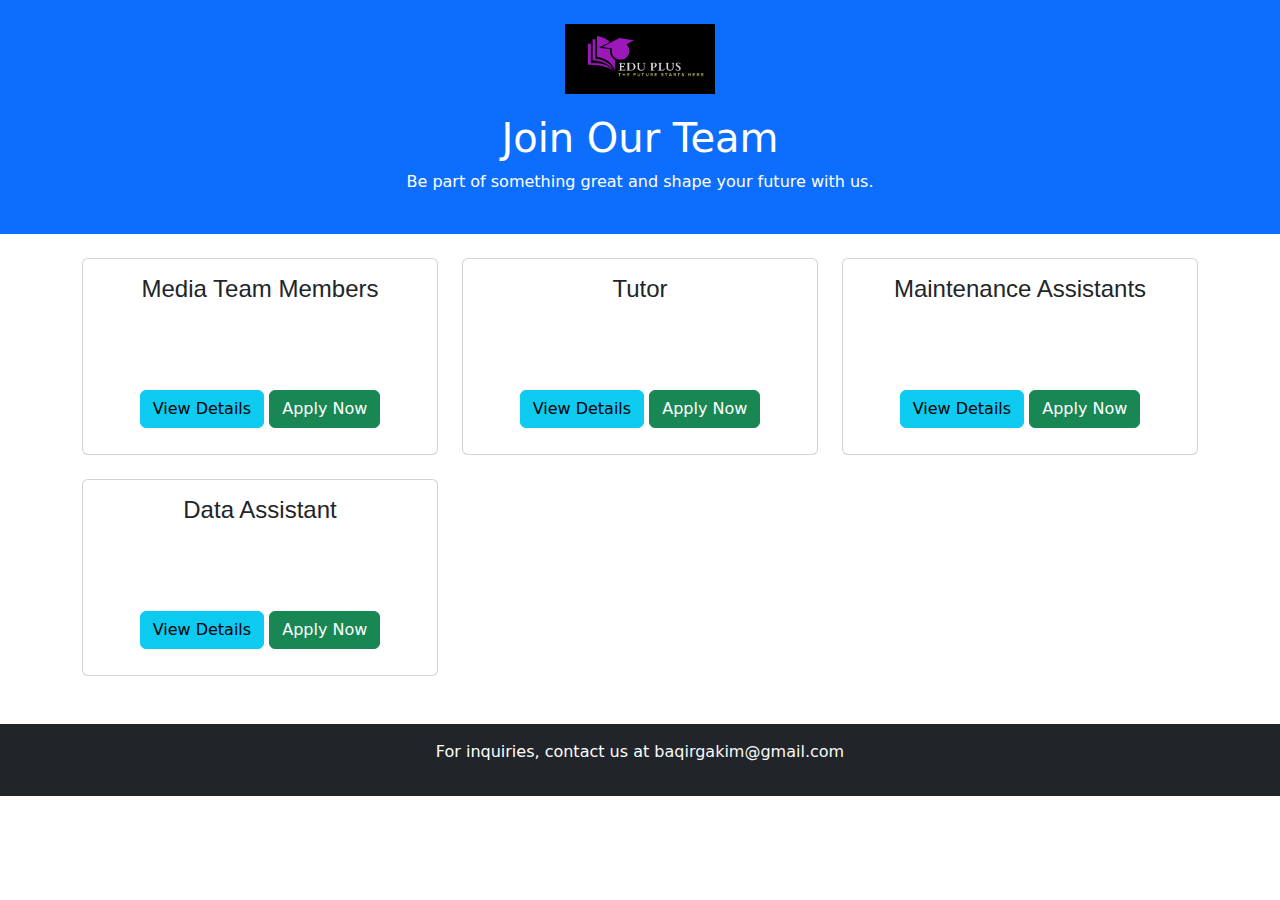
<file: career.html>
<!DOCTYPE html>
<html lang="en">
<head>
    <title>Career | Join Our Team</title>
    <link rel="stylesheet" href="stylesdata.css">
    <link rel="stylesheet" href="https://cdnjs.cloudflare.com/ajax/libs/bootstrap/5.3.0/css/bootstrap.min.css">
    <script src="https://cdnjs.cloudflare.com/ajax/libs/bootstrap/5.3.0/js/bootstrap.bundle.min.js" defer></script>
    <script src="scriptdata.js" defer></script>
</head>
<body>
    <!-- Header Section with Logo -->
    <header class="bg-primary text-white text-center py-4">
        <img src="logo.png" alt="EDU PLUS Logo" class="logo" style="max-width: 150px; margin-bottom: 20px;">
        <h1>Join Our Team</h1>
        <p>Be part of something great and shape your future with us.</p>
    </header>

    <section class="container my-4">
        <div class="row">
            <!-- Media Team -->
            <div class="col-md-4 mb-4">
                <div class="card text-center custom-card">
                    <div class="card-body">
                        <h3 class="card-title">Media Team Members</h3>
                        <p class="card-text">Create compelling content and manage digital platforms.</p>
                        <a href="media.html" class="btn btn-info">View Details</a>
                        <button class="btn btn-success apply-btn" onclick="applyNow('Media Team')">Apply Now</button>
                    </div>
                </div>
            </div>
            <!-- Tutor -->
            <div class="col-md-4 mb-4">
                <div class="card text-center custom-card">
                    <div class="card-body">
                        <h3 class="card-title">Tutor</h3>
                        <p class="card-text">Inspire students and help them excel in their studies.</p>
                        <a href="tutor.html" class="btn btn-info">View Details</a>
                        <button class="btn btn-success apply-btn" onclick="applyNow('Tutor')">Apply Now</button>
                    </div>
                </div>
            </div>
            <!-- Maintenance Assistants -->
            <div class="col-md-4 mb-4">
                <div class="card text-center custom-card">
                    <div class="card-body">
                        <h3 class="card-title">Maintenance Assistants</h3>
                        <p class="card-text">Ensure our workplace remains functional and efficient.</p>
                        <a href="maintenance.html" class="btn btn-info">View Details</a>
                        <button class="btn btn-success apply-btn" onclick="applyNow('Maintenance Assistant')">Apply Now</button>
                    </div>
                </div>
            </div>
            <!-- Data Assistant -->
            <div class="col-md-4 mb-4">
                <div class="card text-center custom-card">
                    <div class="card-body">
                        <h3 class="card-title">Data Assistant</h3>
                        <p class="card-text">Assist in managing data and ensuring accuracy in reporting.</p>
                        <a href="data-assistant.html" class="btn btn-info">View Details</a>
                        <button class="btn btn-success apply-btn" onclick="applyNow('Data Assistant')">Apply Now</button>
                    </div>
                </div>
            </div>
        </div>
    </section>

    <footer class="bg-dark text-white text-center py-3">
        <p>For inquiries, contact us at <a href="mailto:baqirgakim@gmail.com" class="text-light">baqirgakim@gmail.com</a></p>
    </footer>
</body>
</html>
</file>
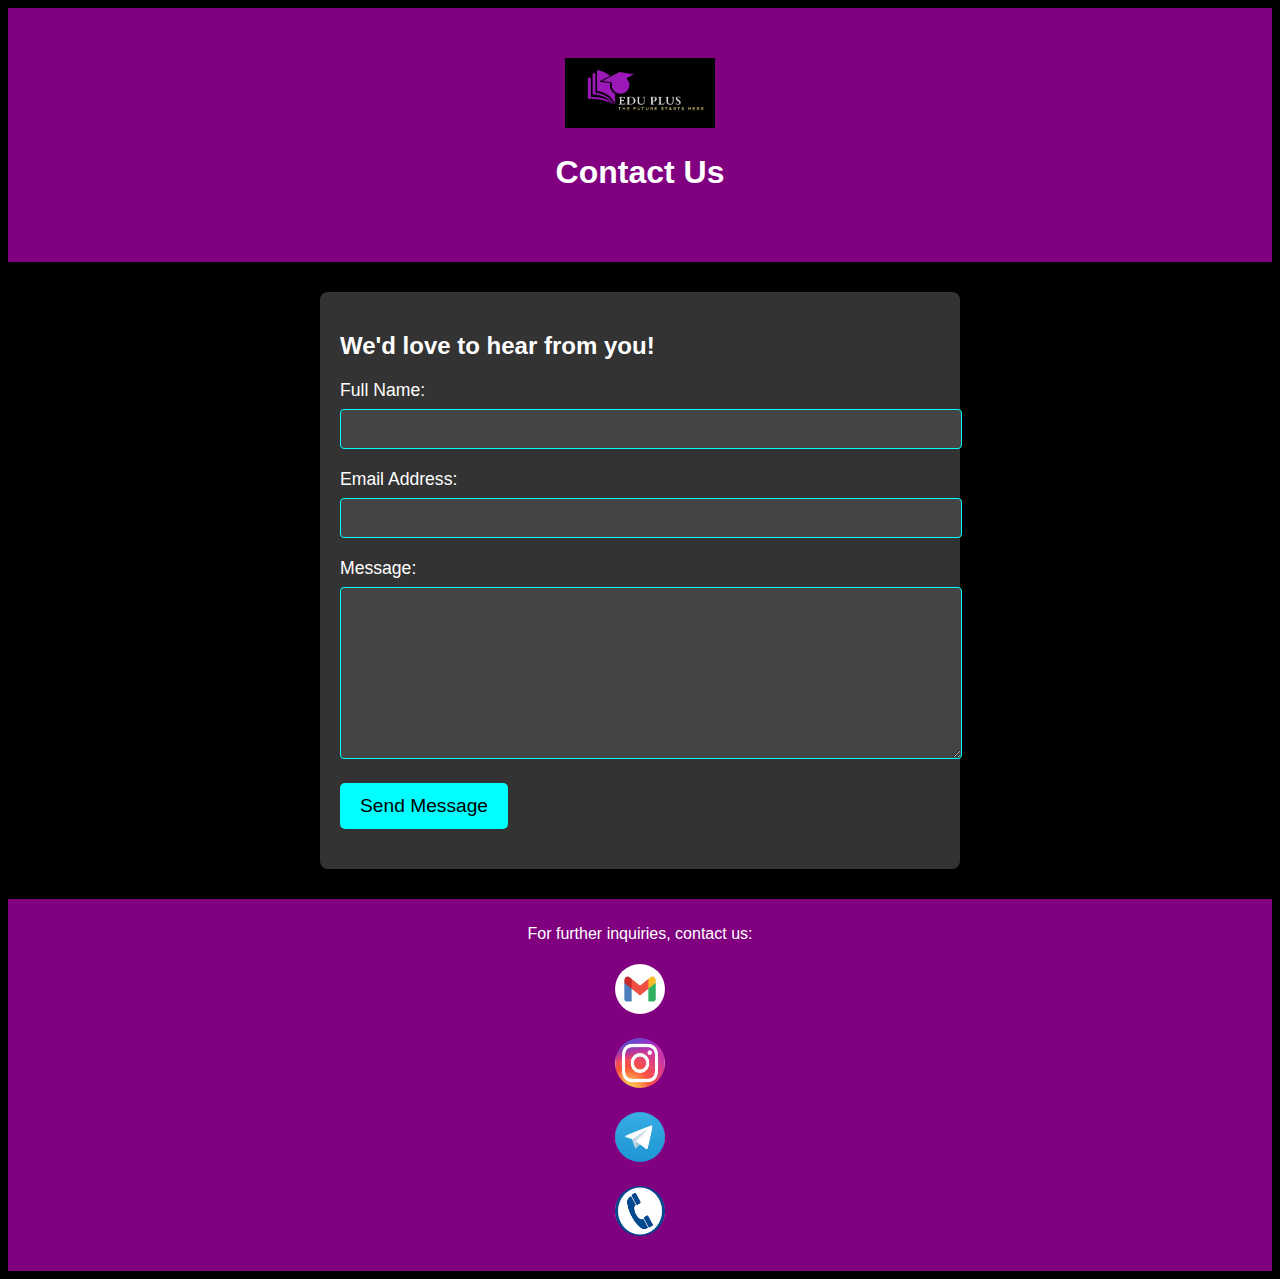
<file: contact.html>
<!DOCTYPE html>
<html lang="en">
<head>
    <meta charset="UTF-8">
    <meta name="viewport" content="width=device-width, initial-scale=1.0">
    <title>Contact Us - EDU PLUS</title>
    <link rel="stylesheet" href="contact.css"> <!-- Link to the CSS File -->
    <script src="contact.js" defer></script> <!-- Link to the JS File -->
</head>
<body>

<header>
    <img src="logo.png" alt="EDU PLUS Logo">
    <h1>Contact Us</h1>
</header>

<div class="contact-form">
    <h2>We'd love to hear from you!</h2>
    <form id="contactForm">
        <div class="form-group">
            <label for="name">Full Name:</label>
            <input type="text" id="name" name="name" required>
        </div>
        <div class="form-group">
            <label for="email">Email Address:</label>
            <input type="email" id="email" name="email" required>
        </div>
        <div class="form-group">
            <label for="message">Message:</label>
            <textarea id="message" name="message" required></textarea>
        </div>
        <div class="form-group">
            <button type="submit">Send Message</button>
        </div>
    </form>
</div>

<footer>
    <p>For further inquiries, contact us:</p>
    <ul>
        <li>
            <a href="mailto:baqirgakim@gmail.com">
                <img src="gmail.png" alt="Gmail" class="social-icon">
            </a>
        </li>
        <li>
            <a href="https://www.instagram.com/accounts/login/?hl=en" target="_blank">
                <img src="download.jfif" alt="Instagram" class="social-icon">
            </a>
        </li>
        <li>
            <a href="https://t.me/rr" target="_blank">
                <img src="telegram.jfif" alt="Telegram" class="social-icon">
            </a>
        </li>
        <li>
            <a href="tel:+601234567890">
                <img src="phone.png" alt="Phone" class="social-icon">
            </a>
        </li>
    </ul>
</footer>

</body>
</html>
</file>
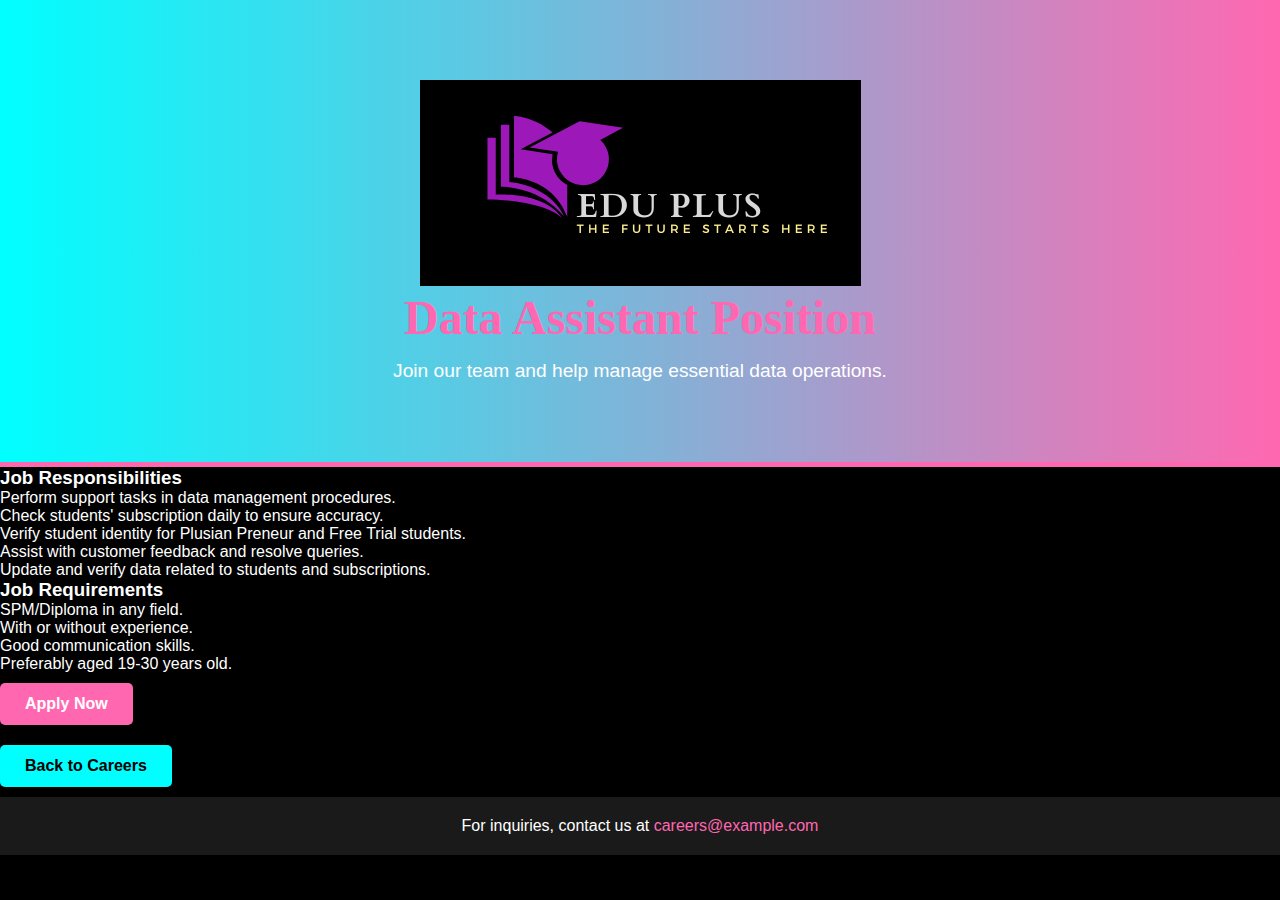
<file: data-assistant.html>
<!DOCTYPE html>
<html lang="en">
<head>
    <title>Data Assistant | MCPlus Careers</title>
    <link rel="stylesheet" href="stylesdata.css">
    <script src="scriptdata.js" defer></script>
</head>
<body>
    <!-- Header Section -->
    <header class="hero-section bg-gradient text-white text-center py-5">
        <div class="container">
            <img src="logo.png" alt="EDUPLUS Logo" class="logo">
            <h1>Data Assistant Position</h1>
            <p>Join our team and help manage essential data operations.</p>
        </div>
    </header>

    <!-- Job Details Section -->
    <section class="container my-4">
        <div class="row">
            <!-- Job Responsibilities -->
            <div class="col-md-6">
                <h3>Job Responsibilities</h3>
                <ul>
                    <li>Perform support tasks in data management procedures.</li>
                    <li>Check students' subscription daily to ensure accuracy.</li>
                    <li>Verify student identity for Plusian Preneur and Free Trial students.</li>
                    <li>Assist with customer feedback and resolve queries.</li>
                    <li>Update and verify data related to students and subscriptions.</li>
                </ul>
            </div>

            <!-- Job Requirements -->
            <div class="col-md-6">
                <h3>Job Requirements</h3>
                <ul>
                    <li>SPM/Diploma in any field.</li>
                    <li>With or without experience.</li>
                    <li>Good communication skills.</li>
                    <li>Preferably aged 19-30 years old.</li>
                </ul>
            </div>
        </div>

        <!-- Apply Now Button -->
        <div class="text-center mt-4">
            <button class="btn btn-success" onclick="applyNow()">Apply Now</button>
        </div>

        <!-- Back to Careers Button -->
        <div class="text-center mt-4">
            <a href="career.html" class="btn btn-turquoise">Back to Careers</a>
        </div>
    </section>

    <!-- Footer Section -->
    <footer class="footer bg-dark text-white text-center py-3">
        <p>For inquiries, contact us at <a href="mailto:careers@example.com" class="text-light">careers@example.com</a></p>
    </footer>
</body>
</html>
</file>
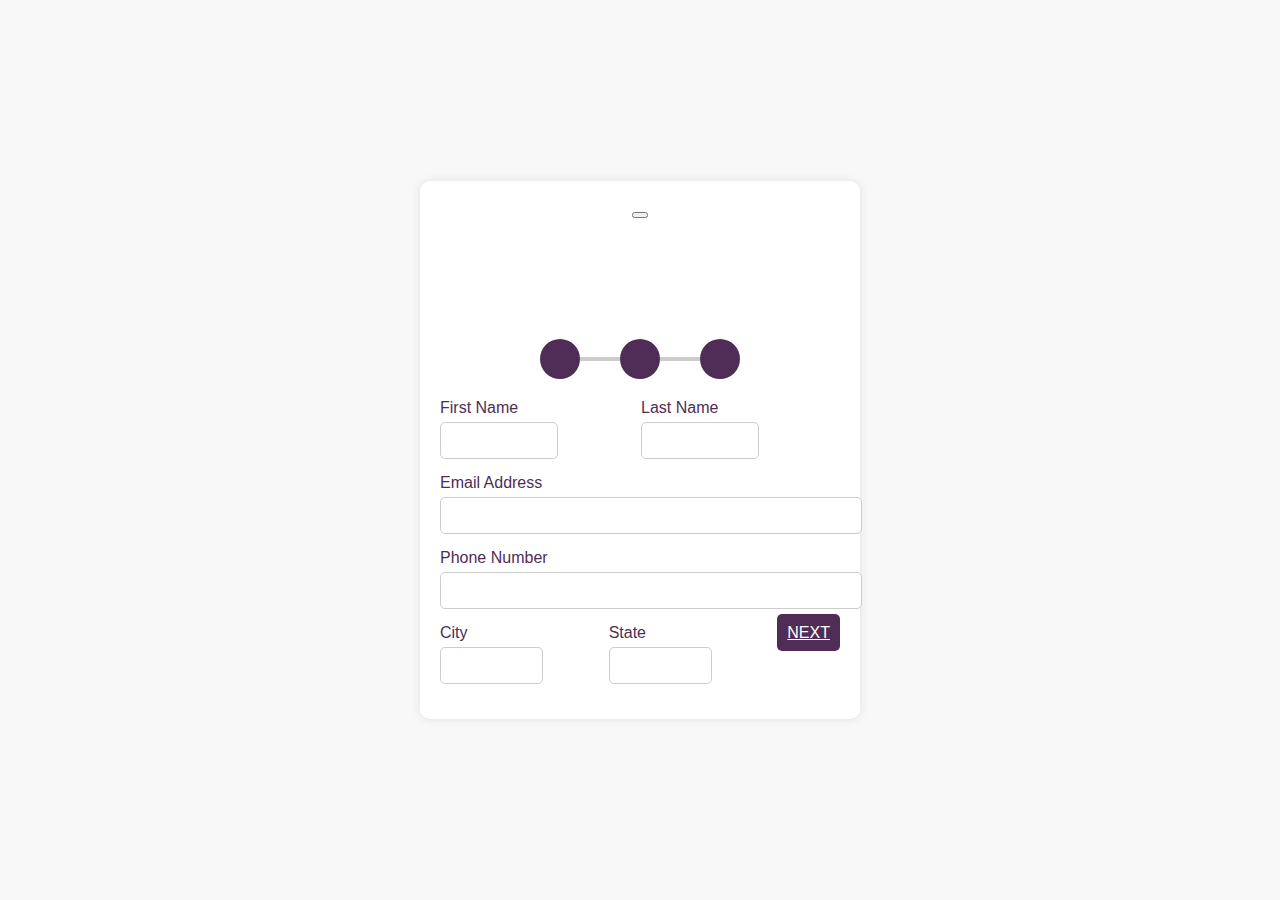
<file: indexpayment.html>
<!DOCTYPE html>
<html lang="en">
  <head>
    <meta charset="UTF-8" />
    <meta name="viewport" content="width=device-width, initial-scale=1.0" />
    <title>Shipping Information</title>
    <link rel="stylesheet" href="payment.css" />
    <style>
        body {
            font-family: Arial, sans-serif;
            display: flex;
            justify-content: center;
            align-items: center;
            height: 100vh;
            background-color: #f8f8f8;
        }
        .container {
            width: 400px;
            background: white;
            padding: 20px;
            border-radius: 10px;
            box-shadow: 0 0 10px rgba(0, 0, 0, 0.1);
            text-align: center;
        }
        .progress-bar {
            display: flex;
            align-items: center;
            justify-content: center;
            margin-bottom: 20px;
        }
        .step {
            background-color: #4f2d56;
            color: white;
            width: 40px;
            height: 40px;
            display: flex;
            align-items: center;
            justify-content: center;
            border-radius: 50%;
        }
        .line {
            height: 4px;
            width: 40px;
            background-color: #ccc;
        }
        .form-group {
            margin-bottom: 15px;
            text-align: left;
        }
        label {
            display: block;
            margin-bottom: 5px;
            color: #4f2d56;
        }
        input {
            width: 100%;
            padding: 10px;
            border: 1px solid #ccc;
            border-radius: 5px;
        }
        .row {
            display: flex;
            justify-content: space-between;
        }
        .row input {
            width: 48%;
        }
        .btn {
            width: 100%;
            padding: 10px;
            background-color: #4f2d56;
            color: white;
            border: none;
            border-radius: 5px;
            cursor: pointer;
        }
        .btn:hover {
            background-color: #3e2042;
        }
    </style>
  </head>
  <body>
    <div class="container">
      <button class="back-btn"><i class="bx bx-arrow-back"></i></button>
      <h1>Shipping Information</h1>
      <h3>Step 1 of 3</h3>

      <div class="progress-bar">
        <div class="step"><i class="bx bxs-map"></i></div>
        <div class="line"></div>
        <div class="step active"><i class="bx bxs-credit-card"></i></div>
        <div class="line"></div>
        <div class="step"><i class="bx bxs-truck"></i></div>
      </div>
      
      <form>
          <div class="row">
              <div class="form-group">
                  <label for="first-name">First Name</label>
                  <input type="text" id="first-name" name="first-name" required>
              </div>
              <div class="form-group">
                  <label for="last-name">Last Name</label>
                  <input type="text" id="last-name" name="last-name" required>
              </div>
          </div>
          <div class="form-group">
              <label for="email">Email Address</label>
              <input type="email" id="email" name="email" required>
          </div>
          <div class="form-group">
              <label for="phone">Phone Number</label>
              <input type="tel" id="phone" name="phone" required>
          </div>
          <div class="row">
              <div class="form-group">
                  <label for="city">City</label>
                  <input type="text" id="city" name="city" required>
              </div>
              <div class="form-group">
                  <label for="state">State</label>
                  <input type="text" id="state" name="state" required>
              </div>
          <div class="buttons">
            <a href="payment.html" class="btn">NEXT</a>
         </div>
      </form>
    </div>
  </body>
</html>
</file>
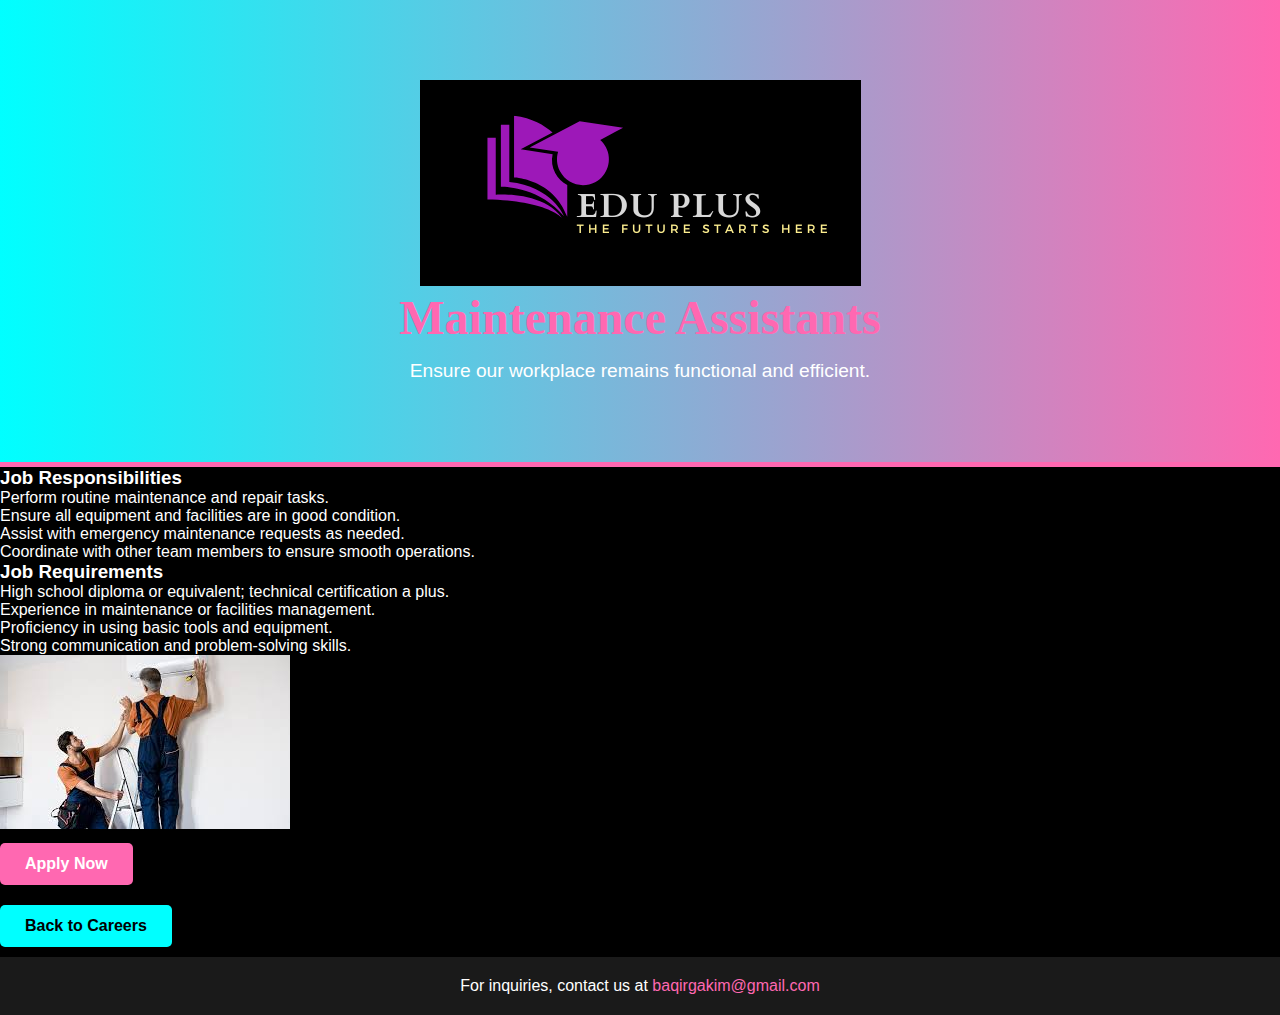
<file: maintenance.html>
<!DOCTYPE html>
<html lang="en">
<head>

    <title>Maintenance Assistants | MCPlus Careers</title>
    <link rel="stylesheet" href="stylesdata.css">
    <script src="scriptdata.js" defer></script>
</head>
<body>
    <!-- Header Section -->
    <header class="hero-section bg-purple text-white text-center py-5">
        <div class="container">
            <img src="logo.png" alt="EDU PLUS Logo" class="logo">
            <h1>Maintenance Assistants</h1>
            <p>Ensure our workplace remains functional and efficient.</p>
        </div>
    </header>

    <!-- Job Details Section -->
    <section class="container my-4">
        <div class="row">
            <!-- Job Responsibilities -->
            <div class="col-md-6">
                <h3>Job Responsibilities</h3>
                <ul>
                    <li>Perform routine maintenance and repair tasks.</li>
                    <li>Ensure all equipment and facilities are in good condition.</li>
                    <li>Assist with emergency maintenance requests as needed.</li>
                    <li>Coordinate with other team members to ensure smooth operations.</li>
                </ul>
            </div>

            <!-- Job Requirements -->
            <div class="col-md-6">
                <h3>Job Requirements</h3>
                <ul>
                    <li>High school diploma or equivalent; technical certification a plus.</li>
                    <li>Experience in maintenance or facilities management.</li>
                    <li>Proficiency in using basic tools and equipment.</li>
                    <li>Strong communication and problem-solving skills.</li>
                </ul>
            </div>
        </div>

        <!-- Maintenance Image -->
        <div class="text-center my-4">
            <img src="maintain.jfif" alt="Maintenance Image" class="maintenance-image img-fluid">
        </div>

        <!-- Apply Now Button -->
        <div class="text-center mt-4">
            <button class="btn btn-success" onclick="applyNow()">Apply Now</button>
        </div>

        <!-- Back to Careers Button -->
        <div class="text-center mt-4">
            <a href="career.html" class="btn btn-turquoise">Back to Careers</a>
        </div>
    </section>

    <!-- Footer Section -->
    <footer class="footer bg-dark text-white text-center py-3">
        <p>For inquiries, contact us at <a href="mailto:baqirgakim@gmail.com" class="text-light">baqirgakim@gmail.com</a></p>
    </footer>
</body>
</html>
</file>
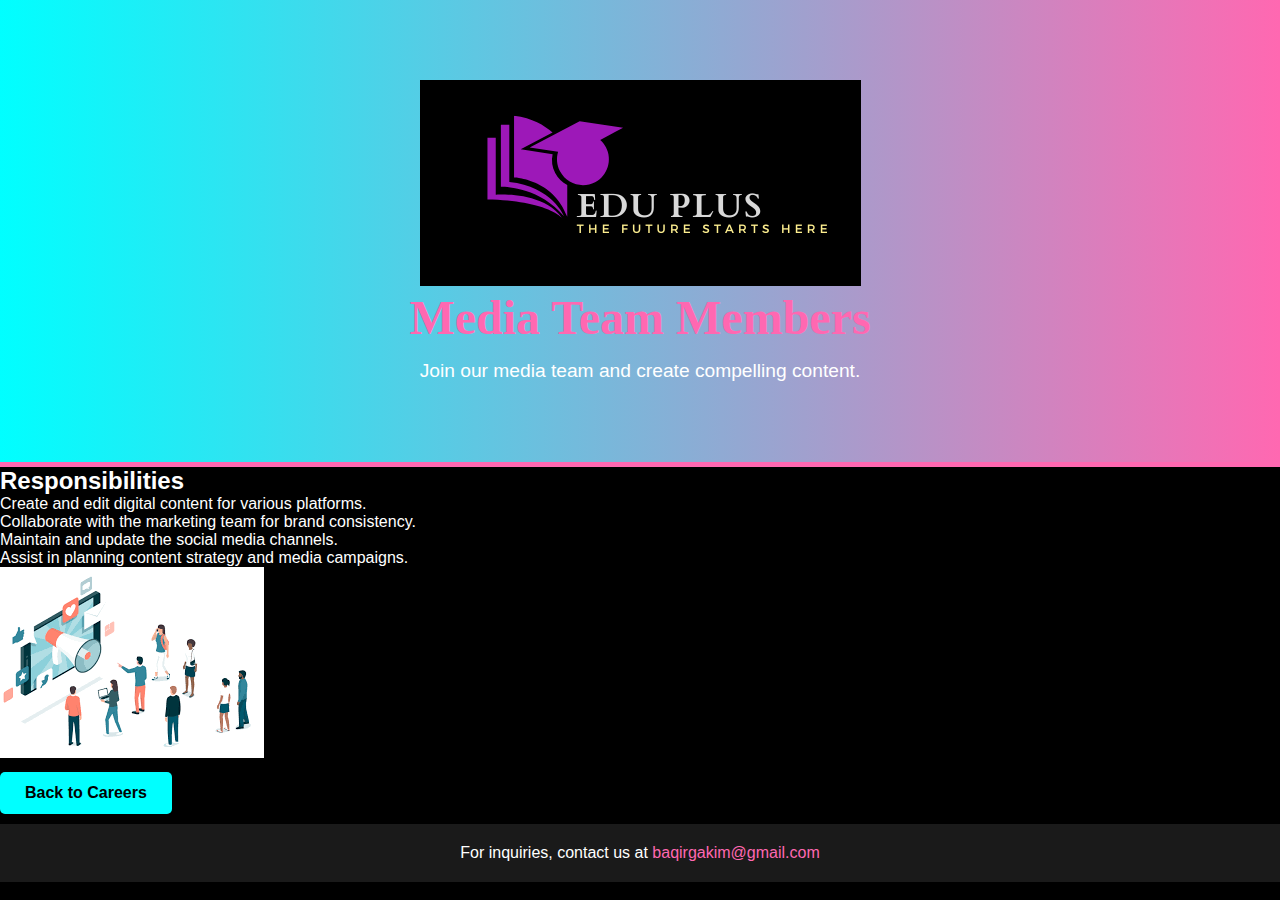
<file: media.html>
<!DOCTYPE html>
<html lang="en">
<head>
    
    <title>Media Team Members</title>
    <link rel="stylesheet" href="stylesdata.css">
    <script src="scriptdata.js" defer></script>
</head>
<body>
    <header class="hero-section bg-gradient text-white text-center py-5">
        <div class="container">
            <img src="logo.png" alt="EDU PLUS Logo" class="logo">
            <h1>Media Team Members</h1>
            <p>Join our media team and create compelling content.</p>
        </div>
    </header>

    <section class="job-details container my-5">
        <h2>Responsibilities</h2>
        <ul>
            <li>Create and edit digital content for various platforms.</li>
            <li>Collaborate with the marketing team for brand consistency.</li>
            <li>Maintain and update the social media channels.</li>
            <li>Assist in planning content strategy and media campaigns.</li>
        </ul>

        <!-- Media Image -->
        <div class="text-center my-4">
            <img src="media team member.png" alt="Media Team Members" class="media-image img-fluid">
        </div>

        <a href="career.html" class="btn btn-turquoise">Back to Careers</a>
    </section>

    <footer class="footer bg-purple text-white text-center py-3">
        <p>For inquiries, contact us at <a href="mailto:baqirgakim@gmail.com" class="text-light">baqirgakim@gmail.com</a></p>
    </footer>
</body>
</html>
</file>
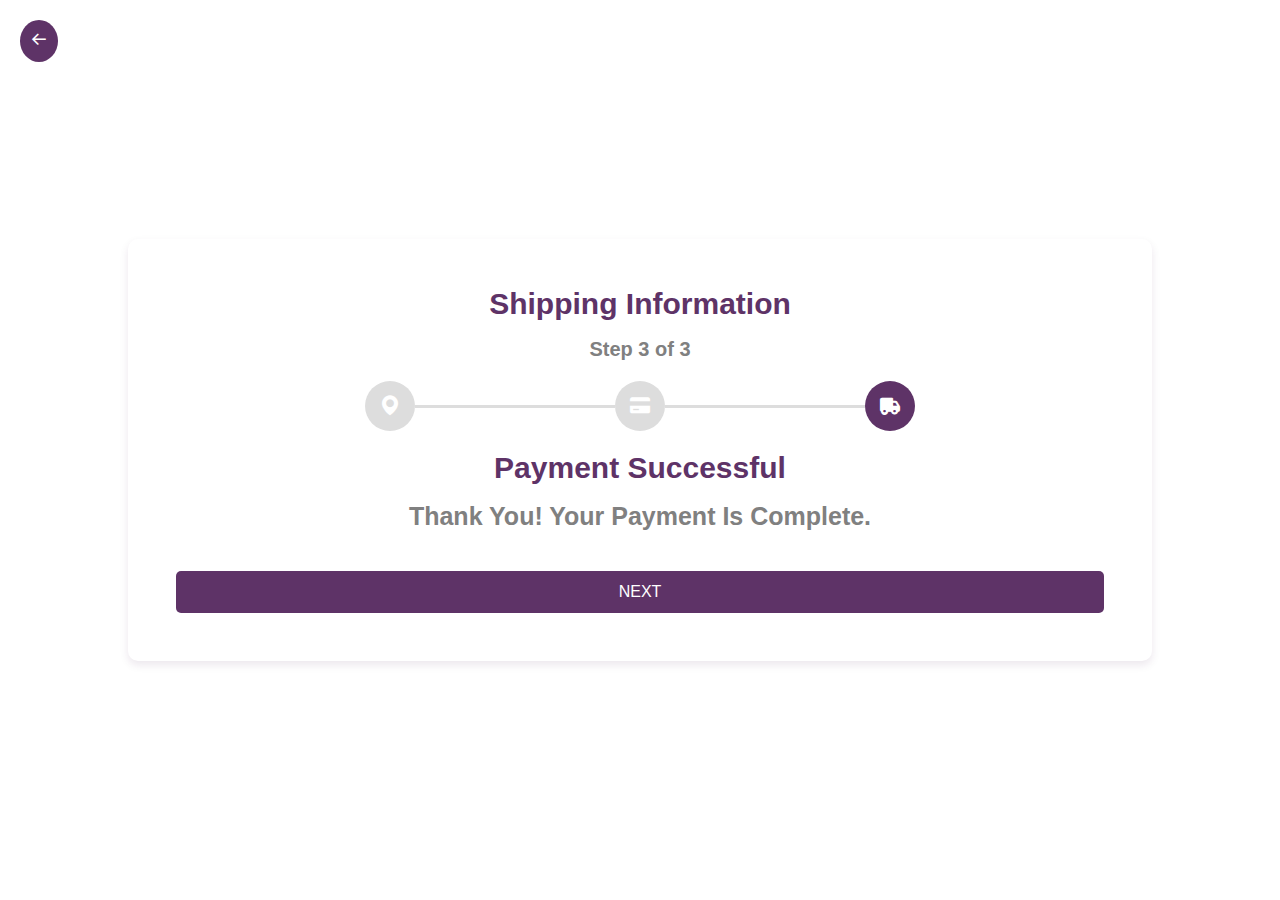
<file: pay_success.html>
<!DOCTYPE html>
<html lang="en">
<head>
  <meta charset="UTF-8">
  <meta name="viewport" content="width=device-width, initial-scale=1.0">
  <title>Shipping Information</title>
  <link rel="stylesheet" href="step3.css">
  <link href='https://unpkg.com/boxicons@2.1.4/css/boxicons.min.css' rel='stylesheet'>
</head>
<body>

  <div class="container">
    <button class="back-btn"><i class='bx bx-arrow-back'></i></button>
    <h1>Shipping Information</h1>
    <h3>Step 3 of 3</h3>

    <div class="progress-bar">
      <div class="step"><i class='bx bxs-map'></i></div>
      <div class="line"></div>
      <div class="step"><i class='bx bxs-credit-card'></i></div>
      <div class="line"></div>
      <div class="step active"><i class='bx bxs-truck'></i></div>
    </div>

    <div class="pay-content">
        <h1><b>Payment Successful</b></h1>
        <h2>Thank You! Your Payment Is Complete.</h2>
    </div>

      <button class="next-btn">NEXT</button>
    </form>
  </div>

</body>
</html>
</file>
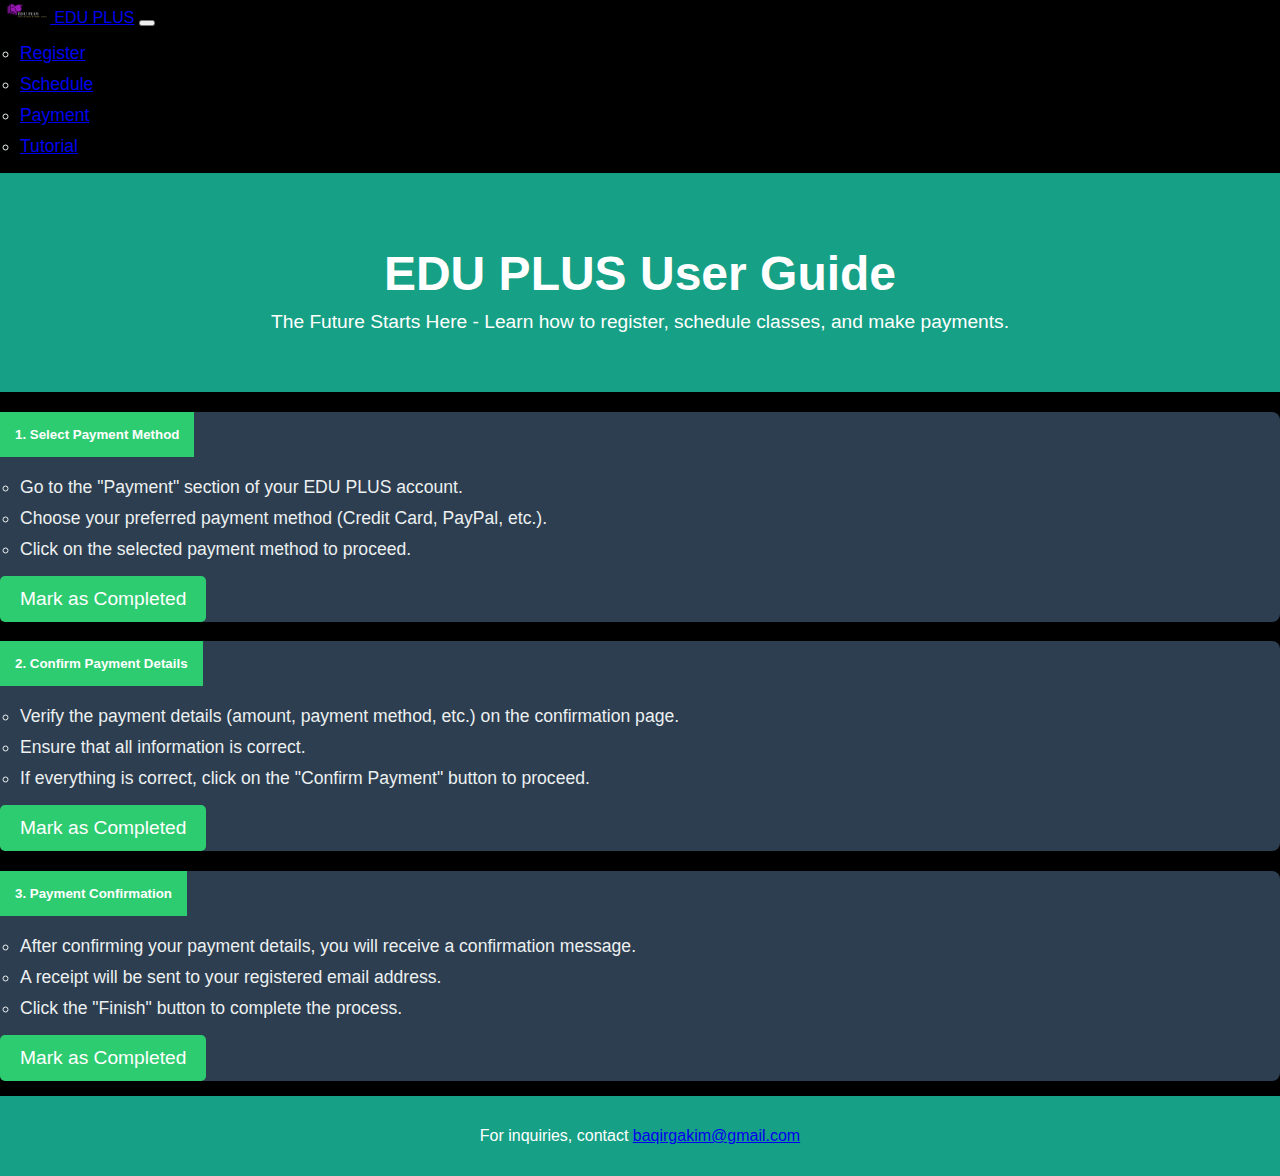
<file: payment.html>
<!DOCTYPE html>
<html lang="en">
<head>
   
    <title>EDU PLUS - Payment</title>
    <link rel="stylesheet" href="payment.css"> <!-- Link to the CSS File -->
    <script src="tutorial how.js" defer></script> <!-- Link to the JS File -->
</head>
<body>

    <!-- Navbar -->
    <nav class="navbar navbar-expand-lg navbar-dark bg-dark">
        <div class="container-fluid">
            <a class="navbar-brand" href="#"><img src="logo.png" alt="EDU PLUS Logo" class="logo" style="width: 50px; height: auto;"> EDU PLUS</a>
            <button class="navbar-toggler" type="button" data-bs-toggle="collapse" data-bs-target="#navbarNav" aria-controls="navbarNav" aria-expanded="false" aria-label="Toggle navigation">
                <span class="navbar-toggler-icon"></span>
            </button>
            <div class="collapse navbar-collapse" id="navbarNav">
                <ul class="navbar-nav ms-auto">
                    <li class="nav-item">
                        <a class="nav-link" href="register.html">Register</a>
                    </li>
                    <li class="nav-item">
                        <a class="nav-link active" href="payment.html">Schedule</a>
                    </li>
                    <li class="nav-item">
                        <a class="nav-link" href="order.html">Payment</a>
                    </li>
                    <li class="nav-item">
                        <a class="nav-link" href="tutorial how.html">Tutorial</a>
                    </li>
                </ul>
            </div>
        </div>
    </nav>

    <!-- Header Section -->
    <header class="text-white text-center py-4">
        <h1>EDU PLUS User Guide</h1>
        <p>The Future Starts Here - Learn how to register, schedule classes, and make payments.</p>
    </header>

    <!-- Payment Tutorial Section -->
    <section class="container my-4">
        <div class="accordion" id="tutorialAccordion">
            <!-- Step 1: Select Payment Method -->
            <div class="accordion-item">
                <h2 class="accordion-header" id="headingOne">
                    <button class="accordion-button" type="button" data-bs-toggle="collapse" data-bs-target="#collapseOne" aria-expanded="true" aria-controls="collapseOne">
                        <i class="bi bi-credit-card"></i> 1. Select Payment Method
                    </button>
                </h2>
                <div id="collapseOne" class="accordion-collapse collapse show" aria-labelledby="headingOne" data-bs-parent="#tutorialAccordion">
                    <div class="accordion-body">
                        <ul>
                            <li>Go to the "Payment" section of your EDU PLUS account.</li>
                            <li>Choose your preferred payment method (Credit Card, PayPal, etc.).</li>
                            <li>Click on the selected payment method to proceed.</li>
                        </ul>
                        <button class="btn btn-success complete-step" data-step="1">Mark as Completed</button>
                    </div>
                </div>
            </div>

            <!-- Step 2: Confirm Payment Details -->
            <div class="accordion-item">
                <h2 class="accordion-header" id="headingTwo">
                    <button class="accordion-button" type="button" data-bs-toggle="collapse" data-bs-target="#collapseTwo" aria-expanded="true" aria-controls="collapseTwo">
                        <i class="bi bi-check-circle"></i> 2. Confirm Payment Details
                    </button>
                </h2>
                <div id="collapseTwo" class="accordion-collapse collapse" aria-labelledby="headingTwo" data-bs-parent="#tutorialAccordion">
                    <div class="accordion-body">
                        <ul>
                            <li>Verify the payment details (amount, payment method, etc.) on the confirmation page.</li>
                            <li>Ensure that all information is correct.</li>
                            <li>If everything is correct, click on the "Confirm Payment" button to proceed.</li>
                        </ul>
                        <button class="btn btn-success complete-step" data-step="2">Mark as Completed</button>
                    </div>
                </div>
            </div>

            <!-- Step 3: Payment Confirmation -->
            <div class="accordion-item">
                <h2 class="accordion-header" id="headingThree">
                    <button class="accordion-button" type="button" data-bs-toggle="collapse" data-bs-target="#collapseThree" aria-expanded="true" aria-controls="collapseThree">
                        <i class="bi bi-wallet"></i> 3. Payment Confirmation
                    </button>
                </h2>
                <div id="collapseThree" class="accordion-collapse collapse" aria-labelledby="headingThree" data-bs-parent="#tutorialAccordion">
                    <div class="accordion-body">
                        <ul>
                            <li>After confirming your payment details, you will receive a confirmation message.</li>
                            <li>A receipt will be sent to your registered email address.</li>
                            <li>Click the "Finish" button to complete the process.</li>
                        </ul>
                        <button class="btn btn-success complete-step" data-step="3">Mark as Completed</button>
                    </div>
                </div>
            </div>
        </div>
    </section>

    <!-- Footer Section -->
    <footer class="bg-dark text-white text-center py-3">
        <p>For inquiries, contact <a href="mailto:baqirgakim@gmail.com" class="text-light">baqirgakim@gmail.com</a></p>
    </footer>

</body>
</html>
</file>
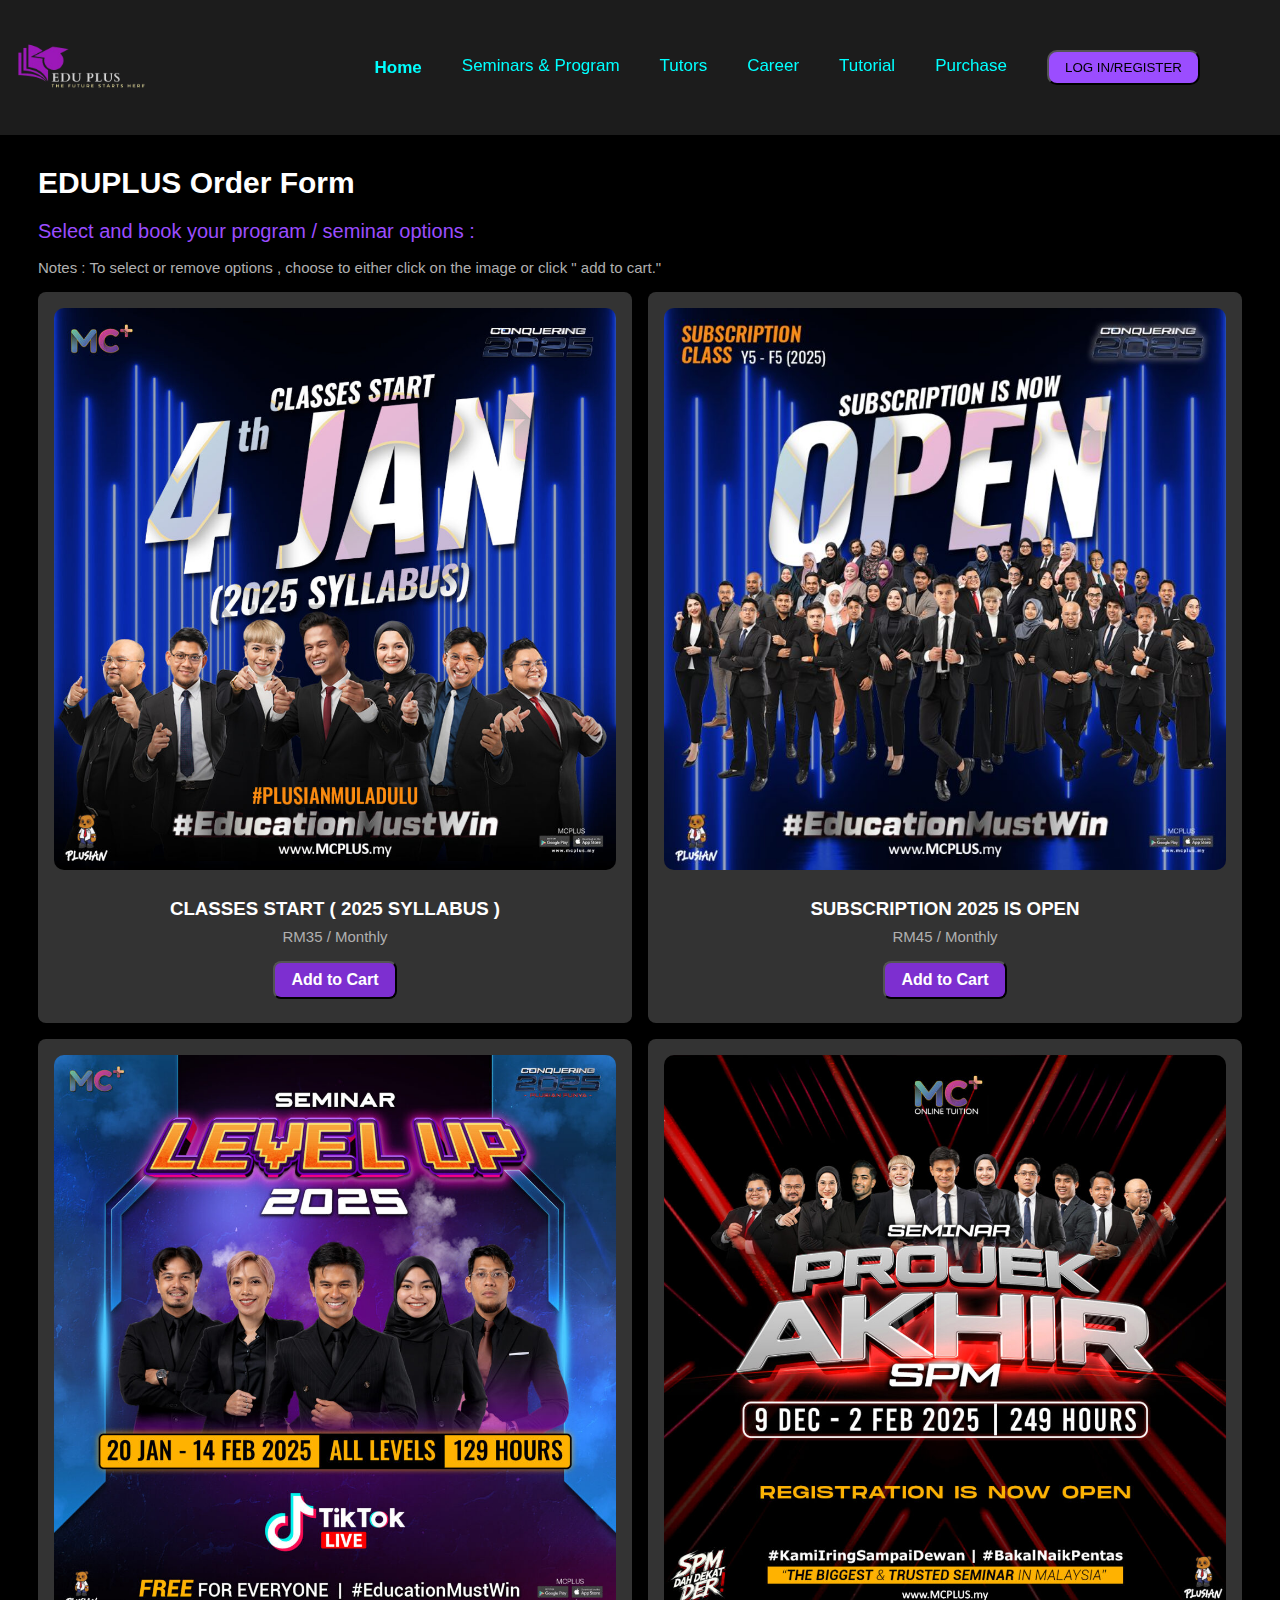
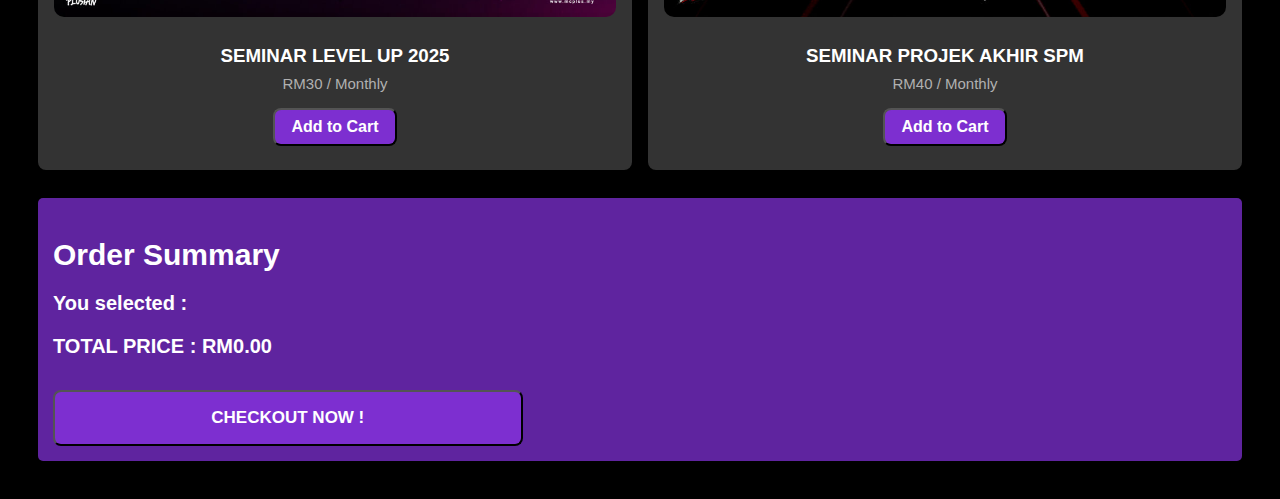
<file: purchase.html>
<!DOCTYPE html>
<html lang="en">
  <head>
    <meta charset="UTF-8" />
    <meta name="viewport" content="width=device-width, initial-scale=1.0" />
    <title>EDUPLUS Order Form</title>
    <link rel="stylesheet" href="styles.css" />
  </head>
  <body>
    <header class="header">    
      <a href="#home" class="logo"><img src="logonew.png" alt="logo"></a>
      <nav class="navbar">
          <a href="#home.html" class="active">Home</a>
          <a href="seminar.html">Seminars & Program</a>
          <a href="#card">Tutors</a>
          <a href="career.html">Career</a>  
          <a href="tutor.html">Tutorial</a>
          <a href="purchase.html">Purchase</a>
          <button>LOG IN/REGISTER</button>
          <a href=""><i class='bx bxs-cart-add'></i></a>
          <a href="login1.html"><i class='bx bxs-user-circle'></i></a>  
      </nav>
  </header>

    <main>
      <section>
        <h2>EDUPLUS Order Form</h2>
        <p>Select and book your program / seminar options :</p>
        <p class="caption">Notes : To select or remove options , choose to either click on the image or click " add to cart."</caption>
        <div class="grid grid-cols-2">
          <!-- Product Cards -->
          <div class="product-card">
            <center>
            <img src="classes start.jpg" alt="Classes Start" onclick="toggleSelection(this.parentElement.parentElement, 'CLASSES START (2025 SYLLABUS)', 35, 'classes start.jpg'); event.stopPropagation();"/>
              <h3>CLASSES START ( 2025 SYLLABUS )</h3>
              <p class="caption">RM35 / Monthly</caption>
              <br><p><button class="add-to-cart" onclick="toggleSelection(this, 'CLASSES START ( 2025 SYLLABUS )', 35, 'classes start.jpg'); event.stopPropagation();">
                Add to Cart
              </button></p>
            </center>
          </div>

          <div class="product-card">
            <center>
            <img src="subscription.jpg" alt="Subscription" onclick="toggleSelection(this.parentElement.parentElement, 'SUBSCRIPTION 2025 IS OPEN', 45, 'subscription.jpg'); event.stopPropagation();"/>
              <h3>SUBSCRIPTION 2025 IS OPEN</h3>
              <p class="caption">RM45 / Monthly</caption>
              <br><p><button class="add-to-cart" onclick="toggleSelection(this, 'SUBSCRIPTION 2025 IS OPEN', 45, 'subscription.jpg'); event.stopPropagation();">
                Add to Cart
              </button></p>
            </center>
          </div>

          <div class="product-card" onclick="toggleSelection(this, 'SEMINAR LEVEL UP 2025', 30, 'Seminar Level Up.jpg')">
            <center>
            <img src="Seminar Level Up.jpg" alt="Seminar Level Up"/>
              <h3>SEMINAR LEVEL UP 2025</h3>
              <p class="caption">RM30 / Monthly</caption>
              <br><p><button class="add-to-cart" onclick="toggleSelection(this, 'SEMINAR LEVEL UP 2025', 30, 'Seminar Level Up.jpg'); event.stopPropagation();">
                Add to Cart
              </button></p>
            </center>
          </div>

          <div class="product-card" onclick="toggleSelection(this, 'SEMINAR PROJEK AKHIR SPM', 40, 'projek akhir spm.jpg')">
            <center>
            <img src="projek akhir spm.jpg" alt="Seminar Akhir SPM"/>
              <h3>SEMINAR PROJEK AKHIR SPM</h3>
              <p class="caption">RM40 / Monthly</caption>
              <br><p><button class="add-to-cart" onclick="toggleSelection(this, 'SEMINAR PROJEK AKHIR SPM', 40, 'projek akhir spm.jpg'); event.stopPropagation();">
                Add to Cart
              </button></p>
            </center>
          </div>
        </div>
      </section>

      <br><section class="order-summary">
        <h2>Order Summary</h2>
        <p>You selected :</p>
        <div id="orderSummary"></div>
        <div>
          <p>
            TOTAL PRICE : <span id="totalPrice">RM0.00</span>
          </p>
          <a href="shipping_info"><button class="checkout">CHECKOUT NOW !</button></a>
        </div>
      </section>
    </main>

    <script>
      let totalPrice = 0;
      let selectedItems = {};

      function toggleSelection(element, name, price, imageUrl) {
        element.classList.toggle("selected");
        const orderSummary = document.getElementById("orderSummary");
        const existingItem = document.querySelector(
          `#orderSummary div[data-name='${name}']`
        );

        if (existingItem) {
          // If the item is already selected, remove it
          delete selectedItems[name];
          orderSummary.removeChild(existingItem);
        } else {
          // If the item is newly selected, add it
          const newItem = document.createElement("div");
          newItem.setAttribute("data-name", name);
          newItem.classList.add(
            "flex",
            "justify-between",
            "items-center",
            "border-b",
            "border-gray-500",
            "pb-2"
          );

          // Initialize item with a quantity of 1
          selectedItems[name] = { price, quantity: 1 };

          newItem.innerHTML = `
                    <div class="flex items-start space-x-4">
                        <img src="${imageUrl}" alt="${name}" class="w-20 h-22 rounded-lg">
                        <div>
                            <h3 class="text-lg">${name}</h3>
                            <p class="text-gray-300">RM${price} / Monthly</p>
                          
                                <label class="text-gray-300">Day :</label>
                                <select>
                                    ${Array.from(
                                      { length: 31 },
                                      (_, i) =>
                                        `<option value="${i + 1}">${
                                          i + 1
                                        }</option>`
                                    ).join("")}
                                </select>

                                <label class="text-gray-300 ml-2">Month :</label>
                                <select>
                                    ${[
                                      "Jan",
                                      "Feb",
                                      "Mar",
                                      "Apr",
                                      "May",
                                      "Jun",
                                      "Jul",
                                      "Aug",
                                      "Sep",
                                      "Oct",
                                      "Nov",
                                      "Dec",
                                    ]
                                      .map(
                                        (month, i) =>
                                          `<option value="${
                                            i + 1
                                          }">${month}</option>`
                                      )
                                      .join("")}
                                </select>

                                <label class="text-gray-300 ml-2">Qty :</label>
                                <select onchange="updatePrice('${name}', ${price}, this.value)">
                                    ${Array.from(
                                      { length: 10 },
                                      (_, i) =>
                                        `<option value="${i + 1}">${
                                          i + 1
                                        }</option>`
                                    ).join("")}
                                </select>
                            </div>
                        </div>
                    </div>
                `;

          orderSummary.appendChild(newItem);
        }

        recalculateTotalPrice();
      }

      function updatePrice(name, price, quantity) {
        if (selectedItems[name]) {
          selectedItems[name].quantity = parseInt(quantity, 10);
        }

        recalculateTotalPrice();
      }

      function recalculateTotalPrice() {
        totalPrice = Object.values(selectedItems).reduce(
          (sum, item) => sum + item.price * item.quantity,
          0
        );
        document.getElementById(
          "totalPrice"
        ).textContent = `RM${totalPrice.toFixed(2)}`;
      }
    </script>
  </body>
</html>
</file>
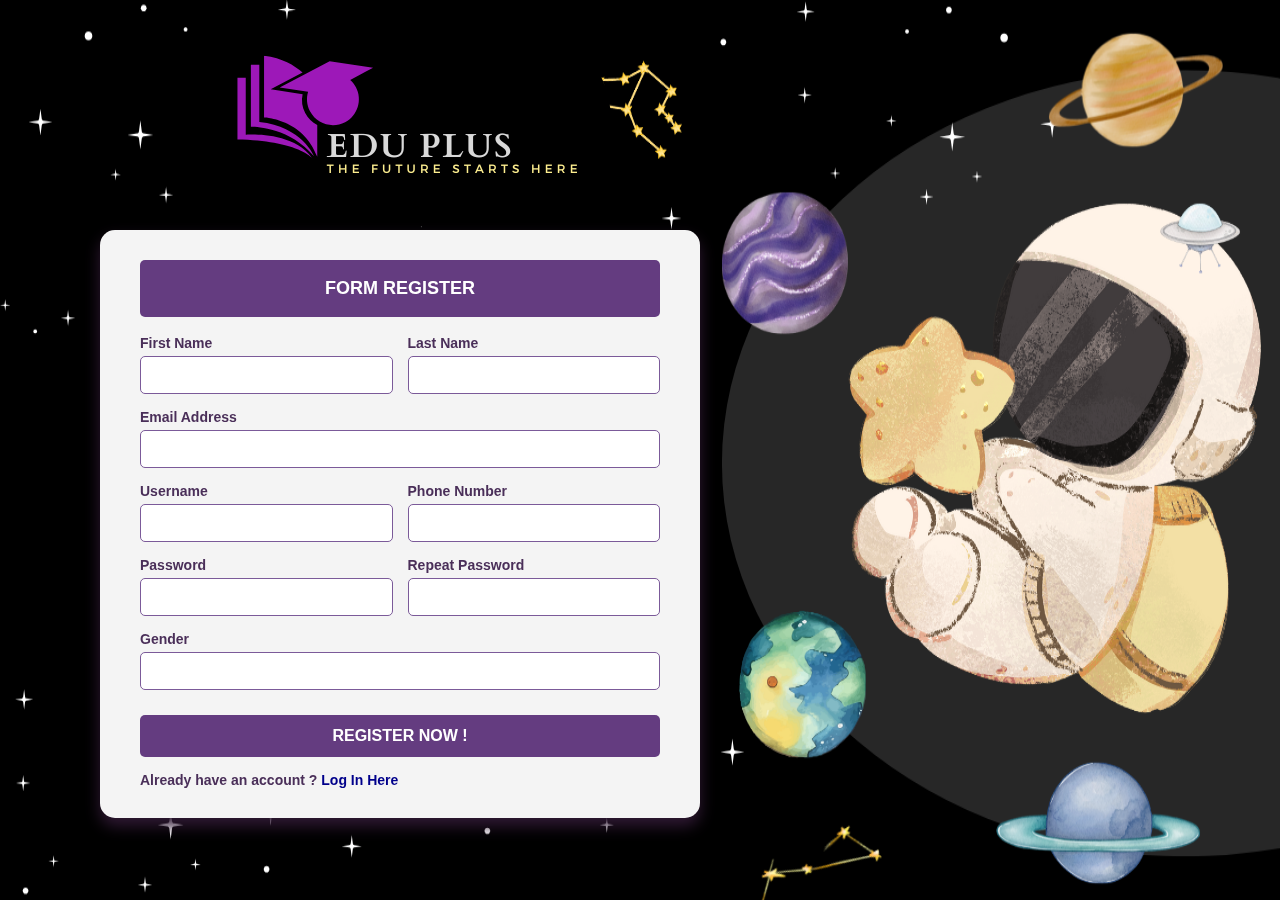
<file: register.html>
<!DOCTYPE html>
<html lang="en">
  <head>
    <meta charset="UTF-8" />
    <meta name="viewport" content="width=device-width, initial-scale=1.0" />
    <title>Register Form</title>
  </head>
  <body>
    <!-- Background Section -->
    <div class="background">
      <img src="sign up.png" alt="Sign Up" class="background-image" />
    </div>

    <style>
      * {
        margin: 0;
        padding: 0;
        box-sizing: border-box;
        font-family: Arial, sans-serif;
        font-weight: bold; /* Make all text bold */
      }

      /* Background Section */
      .background {
        position: fixed; /* Fix the background to fill the viewport */
        top: 0;
        left: 0;
        width: 100%;
        height: 100%;
        z-index: -1; /* Place the background behind everything */
      }

      .background-image {
        width: 100%;
        height: 100%;
      }

      /* Content Section */
      .content {
        position: relative; /* Ensure content is layered above the background */
        display: flex;
        flex-direction: column;
        align-items: left;
        justify-content: left;
        min-height: 100vh;
        padding: 20px;
      }

      /* Logo Section */
      .logo-container {
        text-align: left;
      }

      .logo {
        width: auto;
        height: auto;
        border-radius: 100px;
        margin-left: 150px;
      }

      /* Registration Form Section */
      .container {
        background: #f4f4f4;
        padding: 30px 40px;
        border-radius: 15px;
        box-shadow: 0px 8px 15px #301934;
        text-align: left;
        width: 600px;
        margin-bottom: 30px;
        margin-left: 80px;
      }

      h1 {
        font-size: 18px;
        padding: 18px;
        color: #fff;
        background-color: #643c80;
        text-align: center;
        border-radius: 5px;
        border: none;
      }

      h2 {
        font-size: 18px;
        color: #4a2f59;
        margin: 15px 0 20px;
      }

      .form-group {
        margin-bottom: 15px;
        text-align: left;
      }

      .form-row {
        display: flex;
        gap: 15px;
      }

      .form-row .form-group {
        flex: 1;
      }

      label {
        font-size: 14px;
        color: #4a2f59;
        margin-bottom: 5px;
        display: block;
      }

      input {
        width: 100%;
        padding: 10px;
        border: 1.5px solid #7b5a99;
        border-radius: 5px;
        font-size: 14px;
        outline: none;
      }

      input:focus {
        border-color: #7b5a99;
      }

      button {
        width: 100%;
        padding: 12px;
        background-color: #643c80;
        color: #fff;
        font-size: 16px;
        border: none;
        border-radius: 5px;
        cursor: pointer;
        margin-top: 10px;
      }

      button:hover {
        background-color: #643c80;
      }

      .login-text {
        margin-top: 15px;
        font-size: 14px;
        color: #4a2f59;
      }

      .login-link {
        color: #00008b;
        text-decoration: none;
      }

      .login-link:hover {
        text-decoration: underline;
      }
    </style>
    <!-- Content Section -->
    <div class="content">
      <!-- Logo Section -->
      <div class="logo-container">
        <img src="logo.png" alt="EDU PLUS Logo" class="logo" />
      </div>

      <!-- Registration Form Section -->
      <div class="container">
        <div class="form-header">
          <h1>FORM REGISTER</h1>
          <br />
        </div>
        <form>
          <div class="form-row">
            <div class="form-group">
              <label for="first-name">First Name</label>
              <input type="text" id="first-name" required />
            </div>
            <div class="form-group">
              <label for="last-name">Last Name</label>
              <input type="text" id="last-name" required />
            </div>
          </div>
          <div class="form-group">
            <label for="email">Email Address</label>
            <input type="email" id="email" required />
          </div>
          <div class="form-row">
            <div class="form-group">
              <label for="username">Username</label>
              <input type="text" id="username" required />
            </div>
            <div class="form-group">
              <label for="phone">Phone Number</label>
              <input type="text" id="phone" required />
            </div>
          </div>
          <div class="form-row">
            <div class="form-group">
              <label for="password">Password</label>
              <input type="password" id="password" required />
            </div>
            <div class="form-group">
              <label for="repeat-password">Repeat Password</label>
              <input type="password" id="repeat-password" required />
            </div>
          </div>
          <div class="form-group">
            <label for="gender">Gender</label>
            <input type="text" id="gender" required />
          </div>
          <button type="submit">REGISTER NOW !</button><br />
          <p class="login-text">
            Already have an account ?
            <a href="login1.html" class="login-link">Log In Here</a>
          </p>
        </form>
      </div>
    </div>
    <script>
      document.addEventListener("DOMContentLoaded", function () {
        const form = document.querySelector("form");

        form.addEventListener("submit", function (event) {
          event.preventDefault(); // Prevents the form from refreshing the page

          // Display success message
          alert("Register Successful ! Please Continue with Log In");

          // Redirect to login page
          window.location.href = "login1.html";
        });
      });
    </script>
  </body>
</html>
</file>
<file: contact.css>
body {
    background-color: #000000;
    color: #ffffff;
    font-family: 'Poppins', sans-serif;
}

header {
    background-color: #800080;
    color: #fff;
    text-align: center;
    padding: 50px 0;
}

header img {
    width: 150px;
}

.contact-form {
    max-width: 600px;
    margin: 30px auto;
    padding: 20px;
    background-color: #333;
    border-radius: 8px;
    box-shadow: 0 4px 8px rgba(0, 0, 0, 0.6);
}

.form-group {
    margin-bottom: 20px;
}

.form-group label {
    font-size: 1.1rem;
    margin-bottom: 8px;
    display: block;
}

.form-group input,
.form-group textarea {
    width: 100%;
    padding: 10px;
    background-color: #444;
    border: 1px solid #00FFFF;
    color: #fff;
    border-radius: 4px;
    font-size: 1rem;
}

.form-group textarea {
    height: 150px;
}

.form-group button {
    background-color: #00FFFF;
    color: #000;
    font-size: 1.2rem;
    padding: 12px 20px;
    border: none;
    border-radius: 5px;
    cursor: pointer;
    transition: 0.3s;
}

.form-group button:hover {
    background-color: #ff68b1;
    color: #fff;
}

footer {
    background-color: #800080;
    color: #fff;
    padding: 10px;
    text-align: center;
}

footer a {
    color: #00FFFF;
    text-decoration: none;
}

footer a:hover {
    text-decoration: underline;
}

footer ul {
    list-style: none;
    padding: 0;
}

footer ul li {
    margin-bottom: 10px;
}

.social-icon {
    width: 50px;
    height: 50px;
    margin: 5px;
    border-radius: 50%;
    transition: transform 0.3s;
}

.social-icon:hover {
    transform: scale(1.1);
}
</file>
<file: payment.css>
/* Global Styles */
body {
    background-color: #000000;  /* Black background */
    color: #fff;
    font-family: 'Poppins', sans-serif;
    margin: 0;
    padding: 0;
}

header {
    background-color: #16a085;  /* Greenish blue */
    color: #fff;
    text-align: center;
    padding: 40px;
    box-shadow: 0 4px 6px rgba(0, 0, 0, 0.1);
}

header h1 {
    font-size: 3rem;
    margin-bottom: 10px;
}

header p {
    font-size: 1.2rem;
    margin-top: 10px;
}

.accordion-button {
    background-color: #2ecc71;  /* Green */
    color: #fff;
    font-weight: bold;
    border: none;
    padding: 15px;
    transition: all 0.3s ease;
}

.accordion-button:hover {
    background-color: #ff68b1;  /* Pink on hover */
    color: #fff;
}

.accordion-item {
    background-color: #2c3e50;
    border-radius: 8px;
    margin-bottom: 15px;
    box-shadow: 0 4px 8px rgba(0, 0, 0, 0.2);
}

ul {
    list-style-type: circle;
    padding-left: 20px;
}

ul li {
    font-size: 1.1rem;
    color: #ecf0f1;
    margin-bottom: 10px;
}

.complete-step {
    background-color: #2ecc71;  /* Green */
    color: #fff;
    font-size: 1.2rem;
    padding: 12px 20px;
    border: none;
    border-radius: 5px;
    cursor: pointer;
    transition: all 0.3s ease;
}

.complete-step:hover {
    background-color: #ff68b1;  /* Pink on hover */
    color: #fff;
}

footer {
    background-color: #16a085;  /* Greenish blue footer */
    color: #fff;
    padding: 15px;
    text-align: center;
}
</file>
<file: step3.css>
* {
  margin: 0;
  padding: 0;
  box-sizing: border-box;
  font-family: "Poppins", sans-serif;
}

body {
  display: flex;
  justify-content: center;
  align-items: center;
  min-height: 100vh;
  background: white;
}

.container {
  background: white;
  padding: 3rem;
  width: 80%;
  border-radius: 10px;
  box-shadow: 0 4px 8px rgba(68, 19, 77, 0.1);
  text-align: center;
}

.back-btn {
  background: #5e3367;
  color: white;
  border: none;
  padding: 10px;
  border-radius: 50%;
  font-size: 18px;
  cursor: pointer;
  position: absolute;
  top: 20px;
  left: 20px;
}

h1 {
  font-size: 30px;
  color: #5e3367;
  text-align: center;
  margin-bottom: 17px;
}

h3 {
  font-size: 20px;
  color: gray;
  margin-bottom: 20px;
  text-align: center;
}

h2 {
    font-size: 25px;
    color: gray;
    margin-bottom: 20px;
    text-align: center;
    margin-top: 15px;
  }

.progress-bar {
  display: flex;
  justify-content: center;
  align-items: center;
  margin: 20px 0;
}

.step {
  width: 50px;
  height: 50px;
  background: #ddd;
  border-radius: 50%;
  display: flex;
  justify-content: center;
  align-items: center;
  font-size: 24px;
  color: white;
  
}

.step.active {
  background: #5e3367;
}

.step:hover {
  transform: scale(1.1); 
  background-color: #5e3367; 
  color: white; 
}

.line {
  width: 200px;
  height: 3px;
  background: #ddd;
}

.next-btn {
  width: 100%;
  background: #5e3367;
  color: white;
  border: none;
  padding: 12px;
  font-size: 16px;
  margin-top: 20px;
  border-radius: 5px;
  cursor: pointer;
}

.next-btn:hover {
  background: #48274e;
}
</file>
<file: styles.css>
/* General Styles */
body {
  background-color: black;
  color: white;
  font-family: "Sans-serif", sans-serif;
}

/* Header Styles */
header {
  background-color: #222222;
  color: #00ffff;
  display: flex;
  justify-content: space-between;
  align-items: center;
}

header h1 {
  font-size: 1.25rem;
  font-weight: bold;
}

header h1 sup {
  color: #d3a1ff; /* Purple color */
}

header h1 sub {
  color: rgb(180, 180, 13);
}

.header {
  position: fixed;
  top: 0;
  left: 0;
  width: 100%;
  background: rgba(116, 115, 115, 0.238);
  backdrop-filter: blur(10px);
  display: flex;
  justify-content: space-between;
  align-items: center;
  z-index: 5;
  height: 15%;
}

.logo {
  color: var(--text-color);
  font-weight: 800;
  cursor: pointer;
  transition: 0.8s ease;
}

.logo img {
  width: 60%;
  margin-left: 1rem;
}

.logo:hover {
  transform: scale(1.1);
  box-shadow: #00FFFF;
}

.navbar a {
  font-size: 17px;
  color: var(--text-color);
  margin-left: 1rem;
  font-weight: 500;
  transition: 0.3s;
  border-bottom: 3px solid transparent;
}


.navbar a:hover,
.navbar a.active {
  color: var(--main-color);
  border-bottom: 3px solid var(--main-color);
  color: var(--main-color);
  font-weight: bold;
  transition: 0.5s;
}

.navbar button {
  background-color: #9b4dff; 
  padding: 8px 16px;
  border-radius: 10px;
  margin-left: 1rem;
}

.navbar i {
  font-size: 3.2rem;
}

.navbar button:hover {
  cursor: pointer;
}

nav {
  display: flex;
  align-items: center;
  gap: 24px;
}

ul {
  display: flex;
  gap: 34px;
  list-style-type: none;
}

a {
  text-decoration: none;
  color: white;
}

a:hover {
  color: #d3a1ff; /* Purple hover */
}

/* Button login and Cart Images */
button {
  background-color: #9b4dff; /* Purple */
  padding: 8px 16px;
  border-radius: 10px;
}

button:hover {
  cursor: pointer;
}

img {
  max-width: 200px;
  height: auto;
  border-radius: 10px;
}

/* Main Content Layout */
main {
  padding: 30px;
  display: 40px;
  gap: 24px;
}

section {
  grid-column: span 2;
  margin-top: 8rem;
}

section h2 {
  font-size: 30px;
  font-weight: bold;
  color: white;
  margin-bottom: 16px;
}

section p {
  color: #9b4dff;
  margin-bottom: 16px;
  font-size: 20px;
}

.caption {
  color: #b0b0b0;
  font-size: 15px;
}

.grid {
  display: grid;
  gap: 16px;
}

.grid-cols-2 {
  grid-template-columns: 1fr 1fr;
}

/* Product Cards */
.product-card {
  display: flex;
  flex-direction: column;
  align-items: center;
  justify-content: center;
  text-align: center;
  padding: 16px;
  background-color: #333;
  border-radius: 8px;
  transition: transform 0.3s ease, background-color 0.3s ease;
}

caption {
  color: #b0b0b0;
}

.product-card:hover {
  transform: scale(1.05);
  background-color: #444;
}

.product-card img {
  max-width: 100%;
  height: auto;
  margin-bottom: 16px;
}

.product-card h3,
.product-card p {
  margin: 8px 0;
}

button.add-to-cart {
  background-color: #7d2fd0;
  padding: 8px 16px;
  border-radius: 8px;
  margin-top: 8px;
  text-align: center;
  color: #ffff;
  font-size: medium;
  font-weight: bold;
}

button.add-to-cart:hover {
  cursor: pointer;
}

/* Order Summary */
.order-summary {
  background-color: #5f249f;
  border-radius: 5px;
  padding: 15px;
  margin-top: 10px;
}

.order-summary h2 {
  font-size: 30px;
  font-weight: bold;
  margin-bottom: 16px;
  color: #ffff;
}

.order-summary p {
  font-weight: bold;
  margin-bottom: 16px;
  color: #ffff;
}

/* Order Summary Spacing Fix */
.order-summary .selection-options {
  display: flex;
  align-items: center;
  gap: 5px; /* Adjust space between Day, Month, and Qty */
  margin-top: 8px;
}

.order-summary label {
  margin-right: 5px; /* Space between label and select box */
}

.order-summary select {
  padding: 10px;
  border-radius: 5px;
  background-color: black;
  color: white;
  border: 1px solid gray;
}

button.checkout {
  background-color: #7d2fd0; /* Purple */
  width: 40%;
  padding: 16px;
  margin-top: 16px;
  border-radius: 8px;
  color: #ffff;
  font-size: 17px;
  font-weight: bold;
}

button.checkout:hover {
  cursor: pointer;
}

/* Flexbox Utilities */
.flex {
  display: flex;
}

.items-center {
  align-items: center;
}

.justify-between {
  justify-content: space-between;
}

.space-x-4 {
  gap: 20px;
}

/* Selection Styles */
.selected {
  background-color: #5f249f; /* Darker Purple */
}

.flex-col {
  flex-direction: column;
}

.space-y-4 {
  gap: 30px;
}

.border-b {
  border-bottom: 1px solid #d9b8d9; /* Border Color */
}

.pb-2 {
  padding-bottom: 8px;
}

.text-lg {
  font-size: 1.125rem;
}

.text-gray-300 {
  color: #d1d5db; /* Light Gray */
}

.text-gray-400 {
  color: #9ca3af; /* Gray */
}

/* Select Box Styling */
select {
  background-color: #000;
  color: white;
  padding: 4px 8px;
  border-radius: 4px;
}

select option {
  background-color: black;
  color: white;
}
.selected {
  border: 2px solid #a855f7;
  position: relative;
}

.selected::after {
  content: "\2713";
  color: #a855f7;
  font-size: 1.5rem;
  position: absolute;
  top: 10px;
  right: 10px;
}
</file>
<file: stylesdata.css>
/* General Reset */
* {
    margin: 0;
    padding: 0;
    box-sizing: border-box;
}

body {
    font-family: 'Poppins', sans-serif;
    background-color: #000000; /* Black background */
    color: #fff; /* White text */
}

/* Hero Section */
.hero-section {
    background: linear-gradient(to right, #00FFFF, #ff68b1); /* Turquoise neon and pink gradient */
    text-align: center;
    padding: 80px 20px;
    border-bottom: 5px solid #ff68b1; /* Pink border at the bottom */
}

.hero-section h1 {
    font-family: 'Noto Serif', serif;
    font-size: 3rem;
    color: #ff68b1; /* Pink */
    margin-bottom: 15px;
    transition: transform 0.3s ease-in-out;
}

.hero-section h1:hover {
    animation: rotateClock 2s ease-in-out infinite; /* Clock hover effect */
}

@keyframes rotateClock {
    0% {
        transform: rotate(0deg);
    }
    50% {
        transform: rotate(180deg);
    }
    100% {
        transform: rotate(360deg);
    }
}

.hero-section p {
    font-size: 1.2rem;
    color: #fff;
}

/* Card Styling */
.custom-card {
    background-color: #1a1a1a; /* Dark background for cards */
    border: 2px solid #ff68b1; /* Pink border */
    transition: transform 0.3s ease;
    border-radius: 8px; /* Rounded corners */
    opacity: 0;
    transform: translateY(50px);
    transition: all 0.5s ease-out;
}

.custom-card.visible {
    opacity: 1;
    transform: translateY(0);
}

.custom-card:hover {
    transform: scale(1.05);
    box-shadow: 0 0 15px rgba(255, 104, 177, 0.6); /* Pink glow effect */
}

.card-title {
    font-family: 'Poppins', sans-serif;
    color: #ff68b1; /* Pink for titles */
    font-size: 1.5rem;
    margin-bottom: 15px;
}

.card-text {
    color: #fff;
    font-size: 1rem;
    margin-bottom: 20px;
}

/* Buttons */
.btn {
    margin: 10px 0;
    padding: 12px 25px;
    border-radius: 5px;
    font-weight: bold;
    font-size: 1rem;
}

.btn-info {
    background-color: #00FFFF; /* Turquoise neon */
    color: #000;
    border: none;
    transition: background-color 0.3s ease;
}

.btn-info:hover {
    background-color: #00b3b3; /* Darker turquoise on hover */
}

.btn-success {
    background-color: #ff68b1; /* Pink */
    color: #fff;
    border: none;
    transition: background-color 0.3s ease;
}

.btn-success:hover {
    background-color: #ff3385; /* Darker pink on hover */
}

.btn-turquoise {
    background-color: #00FFFF;
    color: #000;
    text-decoration: none;
    padding: 12px 25px;
    border-radius: 5px;
    display: inline-block;
}

.btn-turquoise:hover {
    background-color: #00b3b3; /* Darker turquoise on hover */
}

/* Footer */
footer {
    background-color: #1a1a1a;
    padding: 20px;
    text-align: center;
}

footer p {
    font-size: 1rem;
    color: #fff;
}

footer a {
    color: #ff68b1;
    text-decoration: none;
}

footer a:hover {
    color: #00FFFF;
}

/* Responsive Design */
@media (max-width: 768px) {
    .hero-section h1 {
        font-size: 2rem;
    }

    .hero-section p {
        font-size: 1rem;
    }

    .custom-card {
        margin-bottom: 20px;
    }

    .card-title {
        font-size: 1.2rem;
    }

    .btn {
        padding: 10px 20px;
    }
}
</file>
